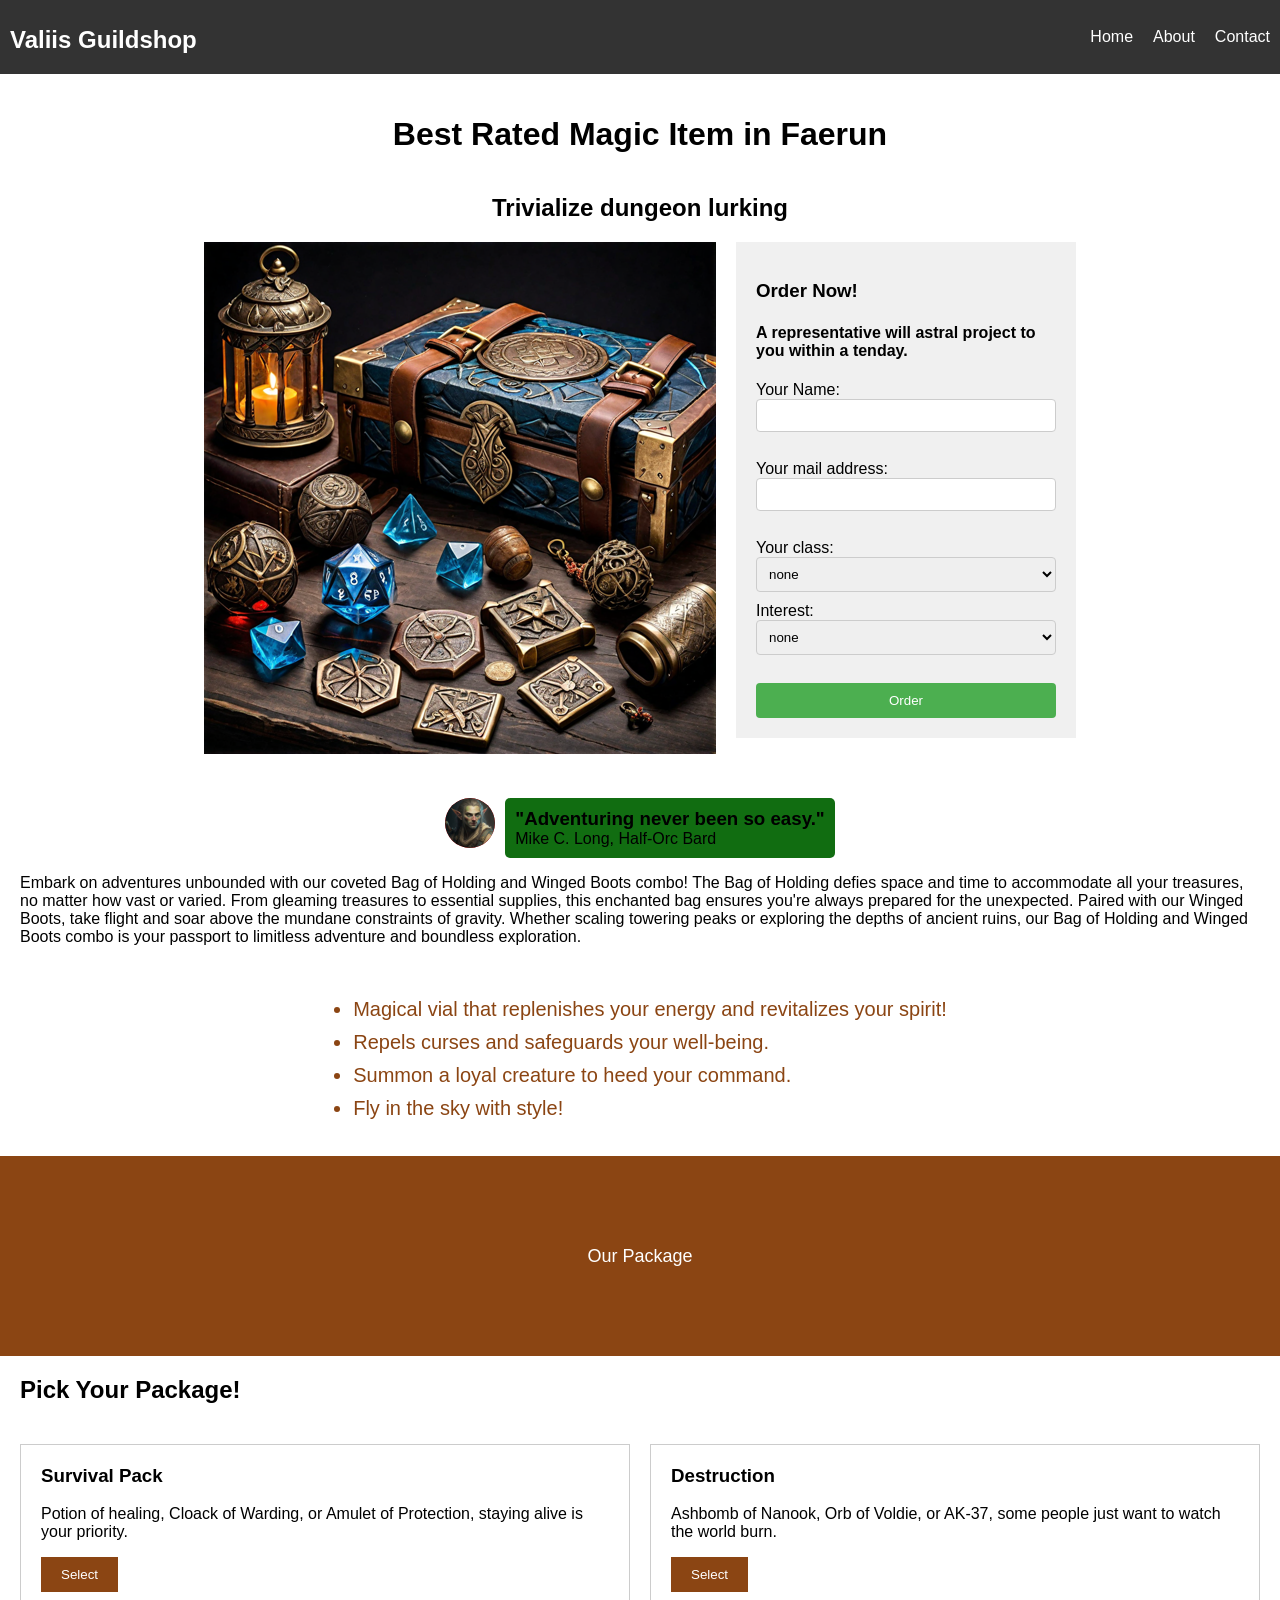
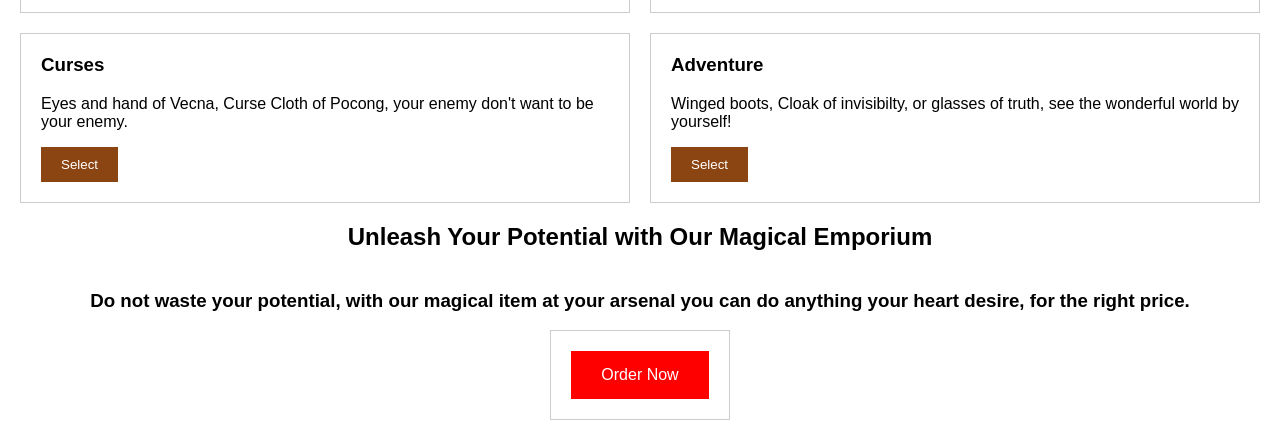
<file: index.html>
<!DOCTYPE html>
<html lang="en">
<head>
    <meta charset="UTF-8">
    <meta name="viewport" content="width=device-width, initial-scale=1.0">
    <title>My Page</title>
    <link rel="stylesheet" href="styles.css">
</head>
<body>
    <header class="banner">
        <h1 class="web-name">Valiis Guildshop</h1>
        <nav class="nav-right">
            <ul>
                <li><a href="#top">Home</a></li>
                <li><a href="#package">About</a></li>
                <li><a href="#bottom">Contact</a></li>
            </ul>
        </nav>
    </header>

    <section id="top"></section>
    <main class="main.content">
        <h1 class="center">Best Rated Magic Item in Faerun</h1>
        <h2 class="center">Trivialize dungeon lurking</h2>
        <div class="content-wrapper">
            <div class="image-container">
                <img src="images/magics.png" alt="Magic Item" class="center">
            </div>

            <aside class="boxed-form">
                <div class="order-now">
                    <h3>Order Now!</h3>
                    <h4>A representative will astral project to you within a tenday.</h4>
                    <form>
                        <label for="name">Your Name:</label>
                        <input type="text" id="name" name="Name" required><br><br>

                        <label for="email">Your mail address:</label>
                        <input type="email" id="email" name="email address" required><br><br>

                        <label for="class">Your class:</label>
                        <select id="class" name="your class">
                            <option value="none">none</option>
                            <option value="Barbaria">Barbarian</option>
                            <option value="Bard">Bard</option>
                            <option value="Cleric">Cleric</option>
                            <option value="Druid">Druid</option>
                            <option value="Fighter">Fighter</option>
                            <option value="Monk">Monk</option>
                            <option value="Paladin">Paladin</option>
                            <option value="Ranger">Ranger</option>
                            <option value="Rogue">Rogue</option>
                            <option value="Sorcerer">Sorcerer</option>
                            <option value="Warlock">Warlock</option>
                            <option value="Wizard">Wizard</option>
                        </select>

                        <label for="interest">Interest:</label>
                        <select id="interest" name="interest">
                            <option value="none">none</option>
                            <option value="Magic Equipment">Magic Equipment</option>
                            <option value="Magic Weapon">Magic Weapon</option>
                            <option value="Magic Armor">Magic Armor</option>
                            <option value="Magic Potions">Magic Potions</option>
                        </select><br><br>
                        <button type="submit">Order</button>
                    </form>
                </div>
            </aside>
        </div>

        <div class="comment-box">
            <div class="comment-avatar">
                <img src="images/Mike.png" alt="Mike C. Long">
            </div>
            <div class="comment-content">
                <h3>"Adventuring never been so easy."</h3>
                <p>Mike C. Long, Half-Orc Bard</p>
            </div>
        </div>
        
        <p>Embark on adventures unbounded with our coveted Bag of Holding and Winged Boots combo! The Bag of Holding defies space and time to accommodate all your treasures, no matter how vast or varied. From gleaming treasures to essential supplies, this enchanted bag ensures you're always prepared for the unexpected. Paired with our Winged Boots, take flight and soar above the mundane constraints of gravity. Whether scaling towering peaks or exploring the depths of ancient ruins, our Bag of Holding and Winged Boots combo is your passport to limitless adventure and boundless exploration.</p>
    
    <div class="bullet-points">
        <ul>
            <li>Magical vial that replenishes your energy and revitalizes your spirit!</li>
            <li>Repels curses and safeguards your well-being.</li>
            <li>Summon a loyal creature to heed your command.</li>
            <li>Fly in the sky with style!</li>
        </ul>
    </div>

    <div id="package" class="page-section">
    </div>

    <div class="page-break">
        <hr>
    </div>

    <div class="package-options">
        <h2>Pick Your Package!</h2>

        <div class="package">
            <h3>Survival Pack</h3>
            <p>Potion of healing, Cloack of Warding, or Amulet of Protection, staying alive is your priority.</p>
            <button>Select</button>
        </div>

        <div class="package">
            <h3>Destruction</h3>
            <p>Ashbomb of Nanook, Orb of Voldie, or AK-37, some people just want to watch the world burn. </p>
            <button>Select</button>
        </div>

        <div class="package">
            <h3>Curses</h3>
            <p>Eyes and hand of Vecna, Curse Cloth of Pocong, your enemy don't want to be your enemy.</p>
            <button>Select</button>
        </div>

        <div class="package">
            <h3>Adventure</h3>
            <p>Winged boots, Cloak of invisibilty, or glasses of truth, see the wonderful world by yourself!</p>
            <button>Select</button>
        </div>
    </div>

    <h2>Unleash Your Potential with Our Magical Emporium</h2>
    <h3>Do not waste your potential, with our magical item at your arsenal you can do anything your heart desire, for the right price.</h3>
    <div class="package package-contact">
        <button>Order Now
        </button>
    </div>
    
    <div id="bottom" class="page-section">
    </div>

    <script src="script.js"></script>
</body>
</html>
</file>
<file: styles.css>
/* General styles */
body {
    font-family: Arial, Helvetica, sans-serif;
    margin: 0;
    padding: 0;
}

.center {
    text-align: center;
}

/* Banner styles */
.banner {
    display: flex;
    justify-content: space-between;
    align-items: center;
    background-color: #333;
    color: #fff;
    padding: 10px;
}

.web-name {
    font-size: 24px;
    margin-bottom: 10px;
}

.nav-right ul {
    list-style-type: none;
    margin: 0;
    padding: 0;
    display: flex;
}

.nav-right ul li {
    margin-left: 20px;
}

.nav-right ul li:first-child {
    margin-left: 0;
}

.nav-right ul li a {
    color: #fff;
    text-decoration: none;
}

/* Content styles */
main {
    display: flex;
    flex-direction: column;
    align-items: center;
    padding: 20px;
}

.content-wrapper {
    display: flex;
    align-items: flex-start;
}

.image-container {
    margin-right: 20px;
    margin-bottom: 20px;
}

.image-container img {
    max-width: 100%;
    height: auto;
}

.boxed-form {
    background-color: #f0f0f0;
    padding: 20px;
    max-width: 300px; 
    margin-bottom: 20px;
}

.boxed-form form label {
    margin-bottom: 10px;
}

.boxed-form form input[type="text"],
.boxed-form form input[type="email"],
.boxed-form select {
    width: 100%;
    padding: 8px;
    margin-bottom: 10px;
    box-sizing: border-box;
    border: 1px solid #ccc;
    border-radius: 4px;
}

.boxed-form form button{
    width: 100%;
    padding: 10px;
    background-color: #4caf50;
    color: white;
    border: none;
    border-radius: 4px;
    cursor: pointer;
}

.boxed-form form button:hover{
    background-color: #45a049;
}

.comment-box {
    display: flex;
    align-items: flex-start;
    margin-top: 20px;
}

.comment-avatar {
    width: 50px;
    height: 50px;
    border-radius: 50%;
    overflow: hidden;
    margin-right: 10px;
    background-color: #990505;
    display: flex;
    align-items: center;
    justify-content: center;
}

.comment-avatar img {
    width: 100%;
    height: auto;
    border-radius: 50%; 
    object-fit: cover; 
}

.comment-content {
    background-color: rgb(17, 109, 17);
    padding: 10px;
    border-radius: 5px;
}

.comment-content h3,
.comment-content p {
    margin: 0;
}

.main-content {
    max-width: 600px;
    margin: 0 auto;
    padding: 0 20px;
}

.main-content p {
    background-color: #f9f9f9;
    padding: 15px;
    border-radius: 20px;
    box-shadow: 0 2px 5px rgba(0, 0, 0, 0.1);
    margin: 20px auto;
    max-width: 75%;
}

.bullet-points {
    margin-top: 20px;
}

.bullet-points ul {
    list-style-type: disc;
    padding-left: 20px;
}

.bullet-points ul li {
    margin-bottom: 10px;
    color: #8b4513;
    font-size: 20px;
}

.page-break hr {
    border: none; /* Remove the default border */
    height: 200px; /* Set the height of the bar (thicker) */
    background-color: #8B4513; /* Set the color of the bar (wood-color) */
    width: 100vw; /* Make the bar fill horizontally across the viewport */
    margin: 20px 0; /* Add some vertical margin for spacing */
    position: relative; /* Position the pseudo-element relative to the bar */
}

.page-break hr::after {
    content: "Our Package"; /* Add text content */
    position: absolute; /* Position the text absolutely within the bar */
    top: 50%; /* Align the text vertically at the center */
    left: 50%; /* Align the text horizontally at the center */
    transform: translate(-50%, -50%); /* Adjust the text position to center it */
    color: white; /* Set the text color */
    font-size: 18px; /* Set the font size of the text */
}

.package-options {
    display: grid;
    grid-template-columns: repeat(2, 1fr); /* 2x2 layout */
    gap: 20px; /* Add gap between packages */
}

.package {
    border: 1px solid #ccc; /* Add border to create box shape */
    padding: 20px; /* Add padding inside the box */
}

.package h3 {
    margin-top: 0; /* Remove default margin for heading */
}

.package button {
    background-color: #8b4513;
    color: white;
    border: none;
    padding: 10px 20px;
    cursor: pointer;
    transition: background-color 0.3s;
}

.package button:hover {
    background-color: #498b13;
}

.package-options h2 {
    grid-column: 1 / -1; /* span across all columns */
    margin-top: 0; /* Remove default margin for heading */
}

.package-contact button {
    background-color: red; /* Change button color to red */
    padding: 15px 30px; /* Increase button padding for a larger size */
    font-size: 16px; /* Increase font size */
}
</file>
